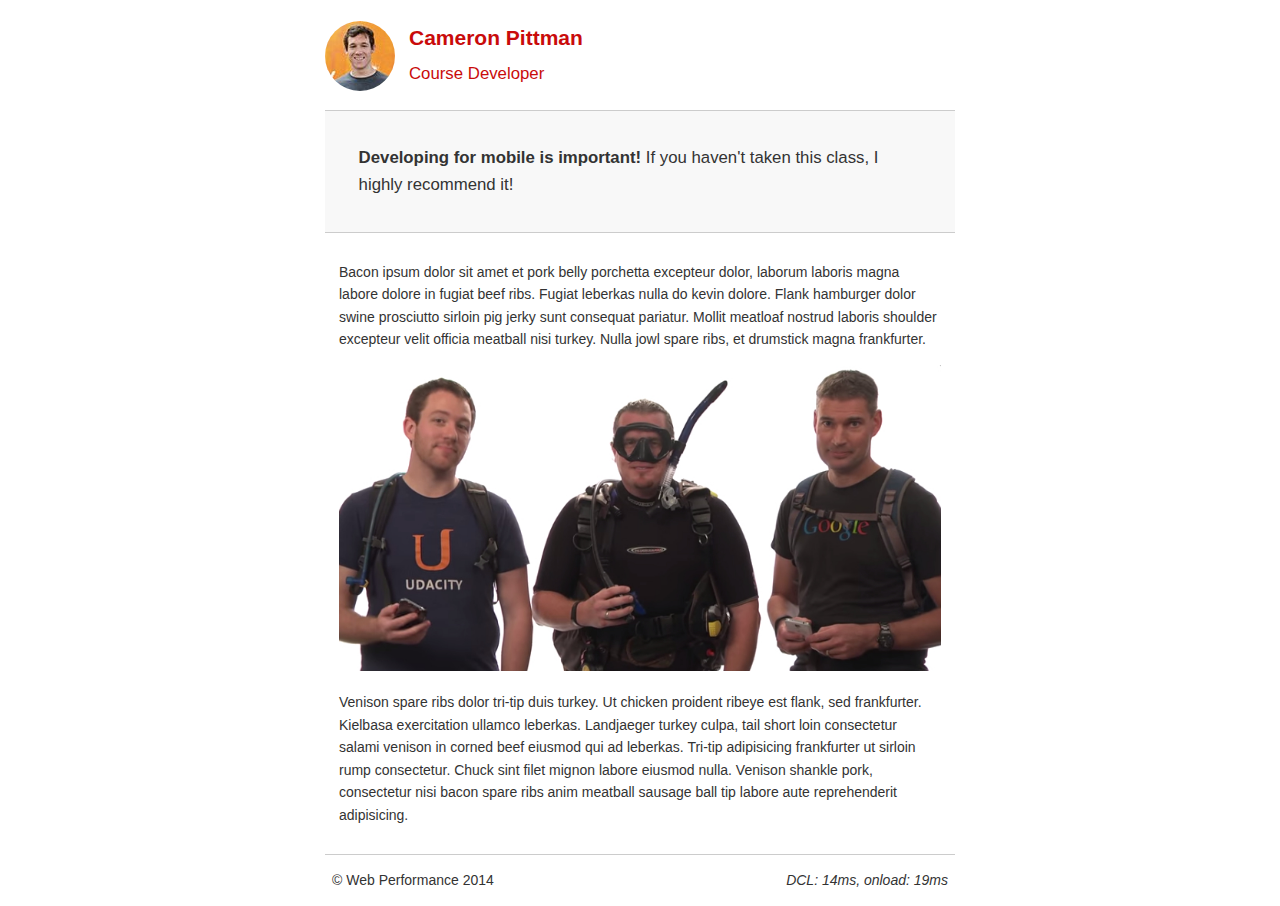
<file: project-mobile.html>
<!DOCTYPE html>
<html lang="en">
  <head>
    <meta charset="utf-8">
    <meta name="viewport" content="width=device-width, initial-scale=1">
    <meta name="description" content=" FILL ME IN ">
    <meta name="author" content=" FILL ME IN ">
    <title>Cameron Pitman: Portfolio</title>

    <!-- Hmm, what is the impact of web fonts on speed? Measure it... -->
    <!-- <link href="//fonts.googleapis.com/css?family=Open+Sans:400,700" rel="stylesheet"> -->

    <link href="css/style.css" rel="stylesheet">
    <link href="css/print.css" rel="stylesheet">

    <script>
      (function(w,g){w['GoogleAnalyticsObject']=g;
      w[g]=w[g]||function(){(w[g].q=w[g].q||[]).push(arguments)};w[g].l=1*new Date();})(window,'ga');
      // TODO: replace with your Google Analytics profile ID.
      ga('create', 'UA-XXXX-Y');
      ga('send', 'pageview');
    </script>
    <script src="http://www.google-analytics.com/analytics.js"></script>
    <script async src="js/perfmatters.js"></script>
  </head>

  <body>
    <header>
      <a href="/"><img src="img/profilepic.jpg"></a>
      <p>Cameron Pittman<br><span>Course Developer</span></p>
    </header>

    <div class="container">
      <div class="hero">
        <strong>Developing for mobile is important!</strong> If you haven't taken this class, I highly recommend it!
      </div>

      <div class="content">
        
        <p>Bacon ipsum dolor sit amet et pork belly porchetta excepteur dolor, laborum laboris magna labore dolore in fugiat beef ribs. Fugiat leberkas nulla do kevin dolore. Flank hamburger dolor swine prosciutto sirloin pig jerky sunt consequat pariatur. Mollit meatloaf nostrud laboris shoulder excepteur velit officia meatball nisi turkey. Nulla jowl spare ribs, et drumstick magna frankfurter.</p>

        <img src="img/mobilewebdev.jpg">

        <p>Venison spare ribs dolor tri-tip duis turkey. Ut chicken proident ribeye est flank, sed frankfurter. Kielbasa exercitation ullamco leberkas. Landjaeger turkey culpa, tail short loin consectetur salami venison in corned beef eiusmod qui ad leberkas. Tri-tip adipisicing frankfurter ut sirloin rump consectetur. Chuck sint filet mignon labore eiusmod nulla. Venison shankle pork, consectetur nisi bacon spare ribs anim meatball sausage ball tip labore aute reprehenderit adipisicing.</p>

    </div>

    <footer>
      <p>&copy; Web Performance 2014 <span id="crp-stats"></span></p>
    </footer>
  </body>
</html>
</file>
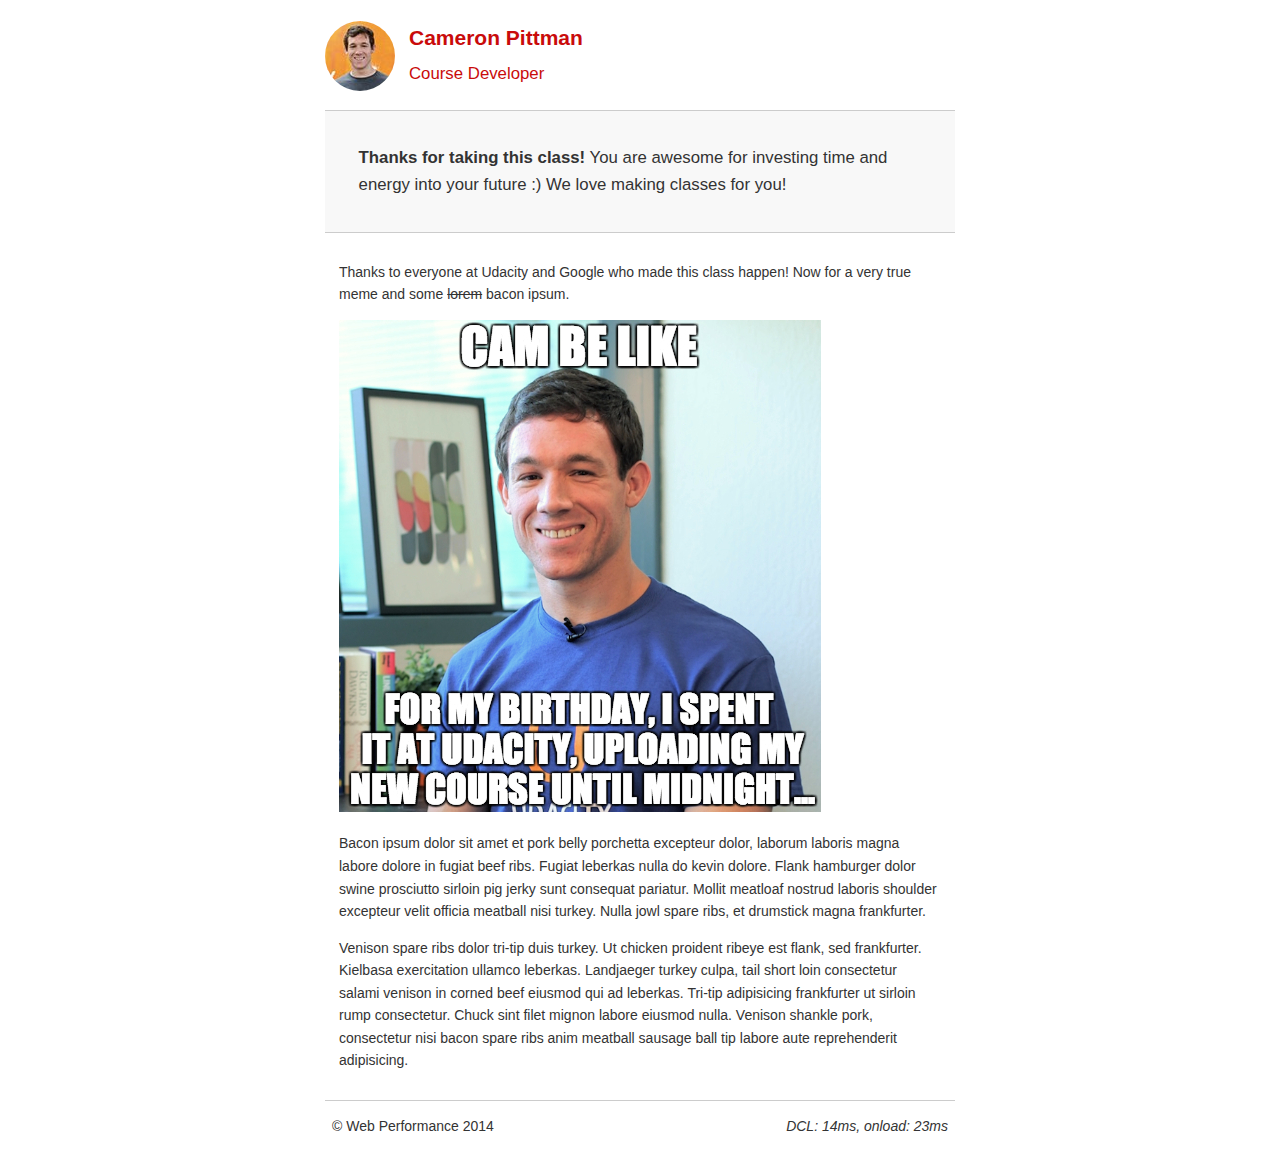
<file: project-webperf.html>
<!DOCTYPE html>
<html lang="en">
  <head>
    <meta charset="utf-8">
    <meta name="viewport" content="width=device-width, initial-scale=1">
    <meta name="description" content=" FILL ME IN ">
    <meta name="author" content=" FILL ME IN ">
    <title>Cameron Pitman: Portfolio</title>

    <!-- Hmm, what is the impact of web fonts on speed? Measure it... -->
    <!-- <link href="//fonts.googleapis.com/css?family=Open+Sans:400,700" rel="stylesheet"> -->

    <link href="css/style.css" rel="stylesheet">
    <link href="css/print.css" rel="stylesheet">

    <script>
      (function(w,g){w['GoogleAnalyticsObject']=g;
      w[g]=w[g]||function(){(w[g].q=w[g].q||[]).push(arguments)};w[g].l=1*new Date();})(window,'ga');
      // TODO: replace with your Google Analytics profile ID.
      ga('create', 'UA-XXXX-Y');
      ga('send', 'pageview');
    </script>
    <script src="http://www.google-analytics.com/analytics.js"></script>
    <script async src="js/perfmatters.js"></script>
  </head>

  <body>
    <header>
      <a href="/"><img src="img/profilepic.jpg"></a>
      <p>Cameron Pittman<br><span>Course Developer</span></p>
    </header>

    <div class="container">
      <div class="hero">
        <strong>Thanks for taking this class!</strong> You are awesome for investing time and energy into your future :) We love making classes for you!
      </div>

      <div class="content">
        
        <p>Thanks to everyone at Udacity and Google who made this class happen! Now for a very true meme and some <strike>lorem</strike> bacon ipsum.</p>

        <img src="img/cam_be_like.jpg">

        <p>Bacon ipsum dolor sit amet et pork belly porchetta excepteur dolor, laborum laboris magna labore dolore in fugiat beef ribs. Fugiat leberkas nulla do kevin dolore. Flank hamburger dolor swine prosciutto sirloin pig jerky sunt consequat pariatur. Mollit meatloaf nostrud laboris shoulder excepteur velit officia meatball nisi turkey. Nulla jowl spare ribs, et drumstick magna frankfurter.</p>

        <p>Venison spare ribs dolor tri-tip duis turkey. Ut chicken proident ribeye est flank, sed frankfurter. Kielbasa exercitation ullamco leberkas. Landjaeger turkey culpa, tail short loin consectetur salami venison in corned beef eiusmod qui ad leberkas. Tri-tip adipisicing frankfurter ut sirloin rump consectetur. Chuck sint filet mignon labore eiusmod nulla. Venison shankle pork, consectetur nisi bacon spare ribs anim meatball sausage ball tip labore aute reprehenderit adipisicing.</p>

    </div>

    <footer>
      <p>&copy; Web Performance 2014 <span id="crp-stats"></span></p>
    </footer>
  </body>
</html>
</file>
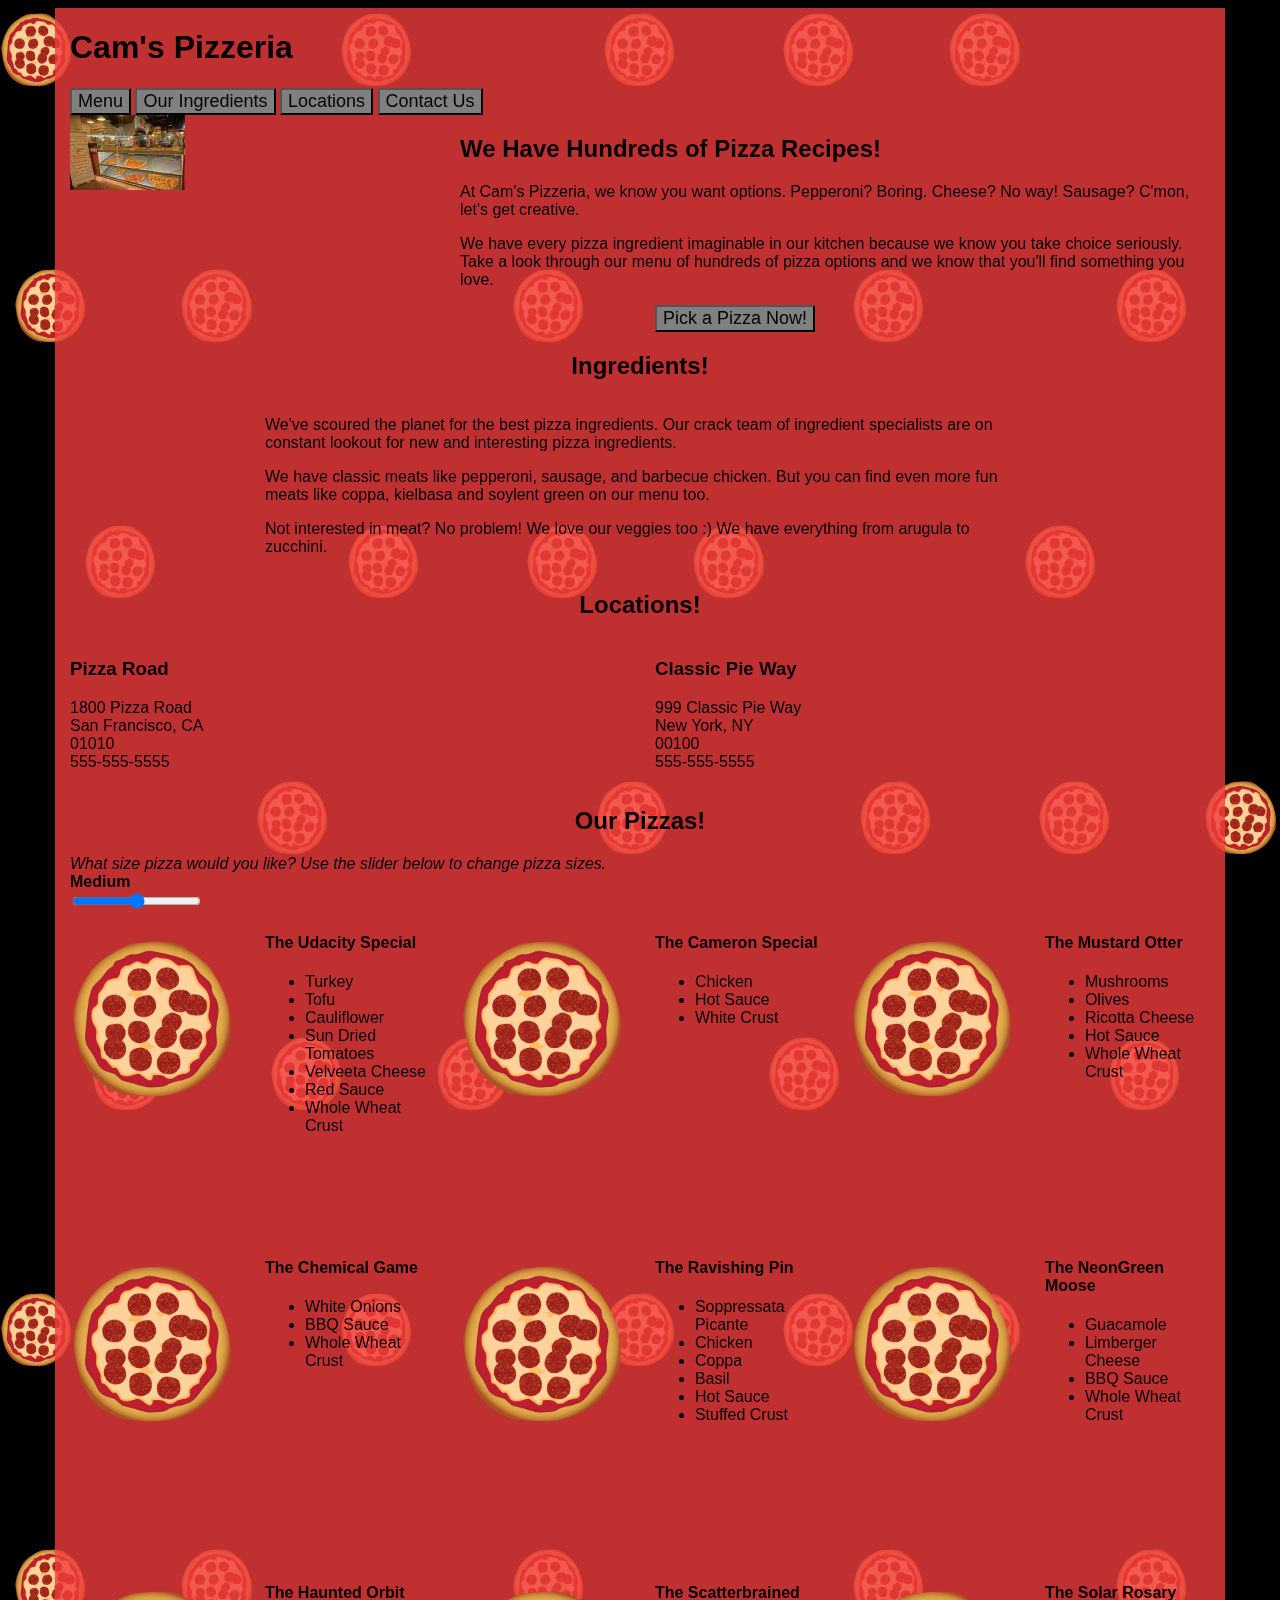
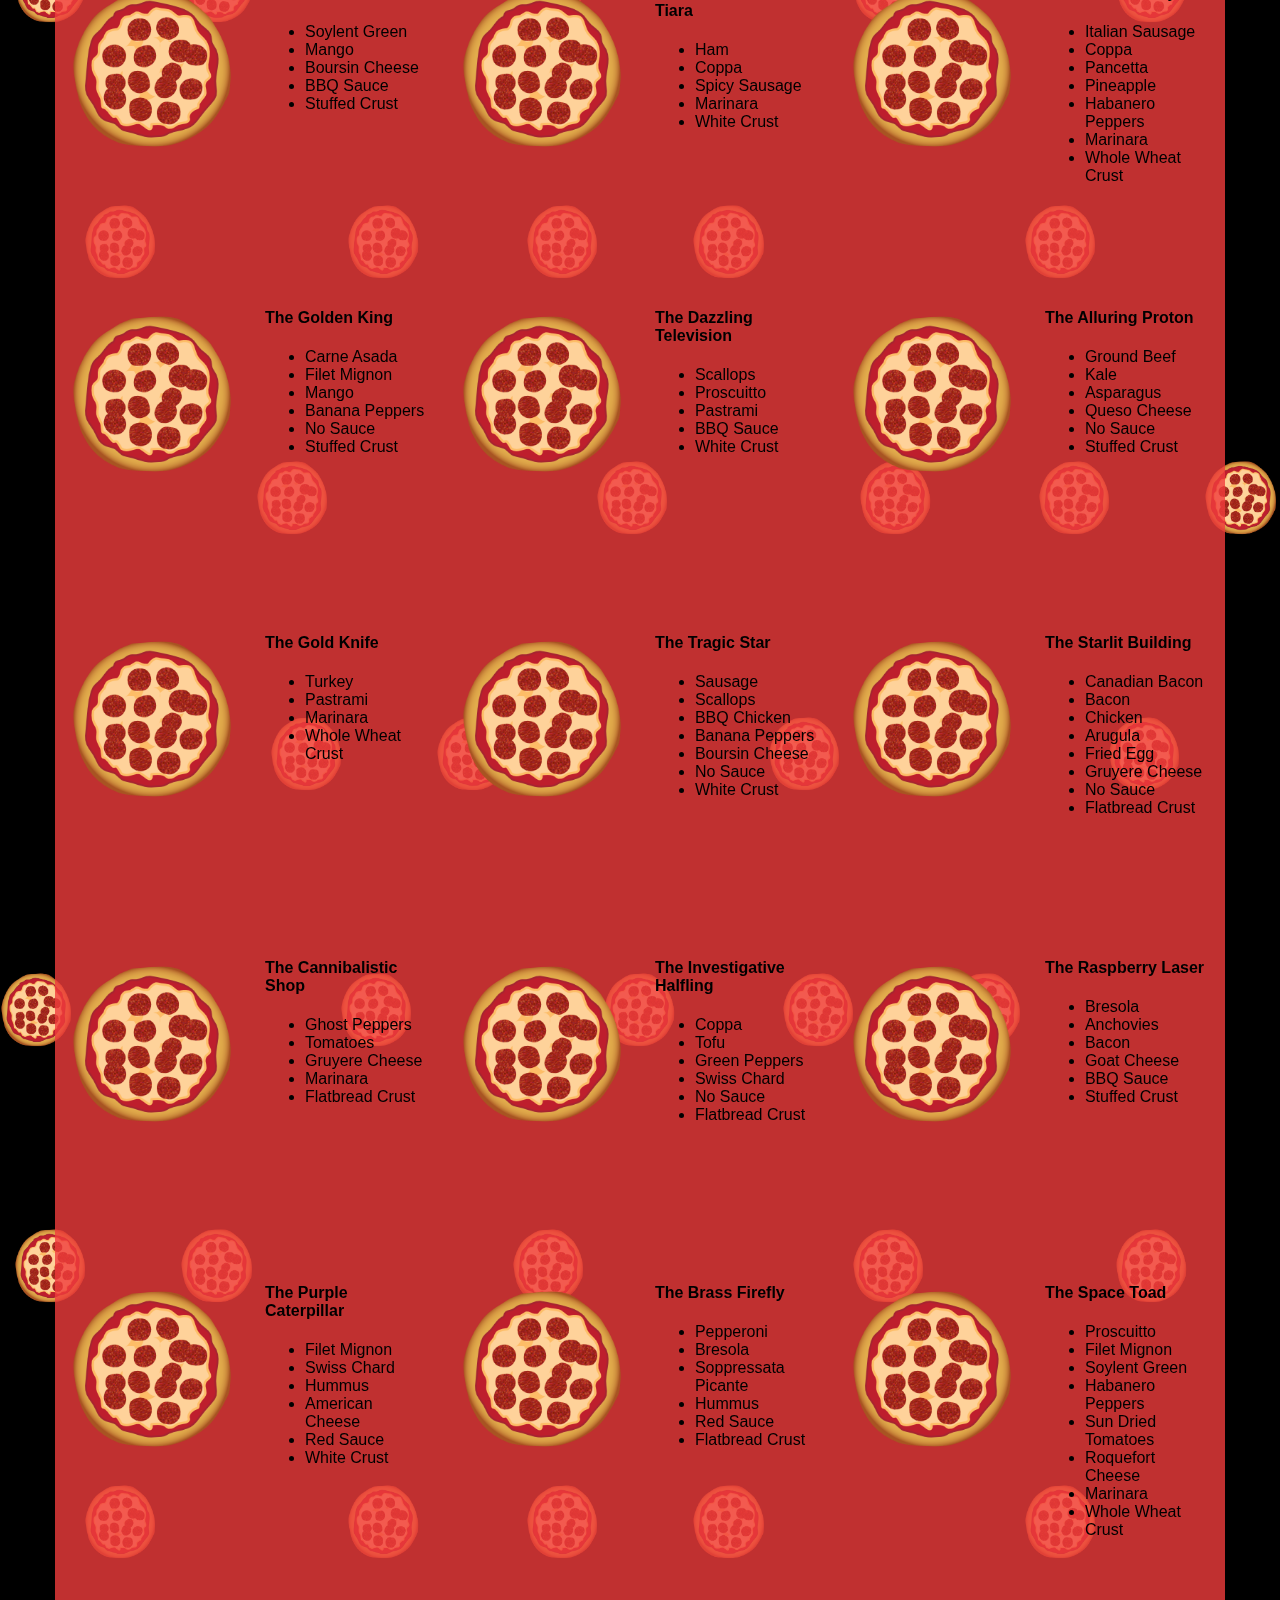
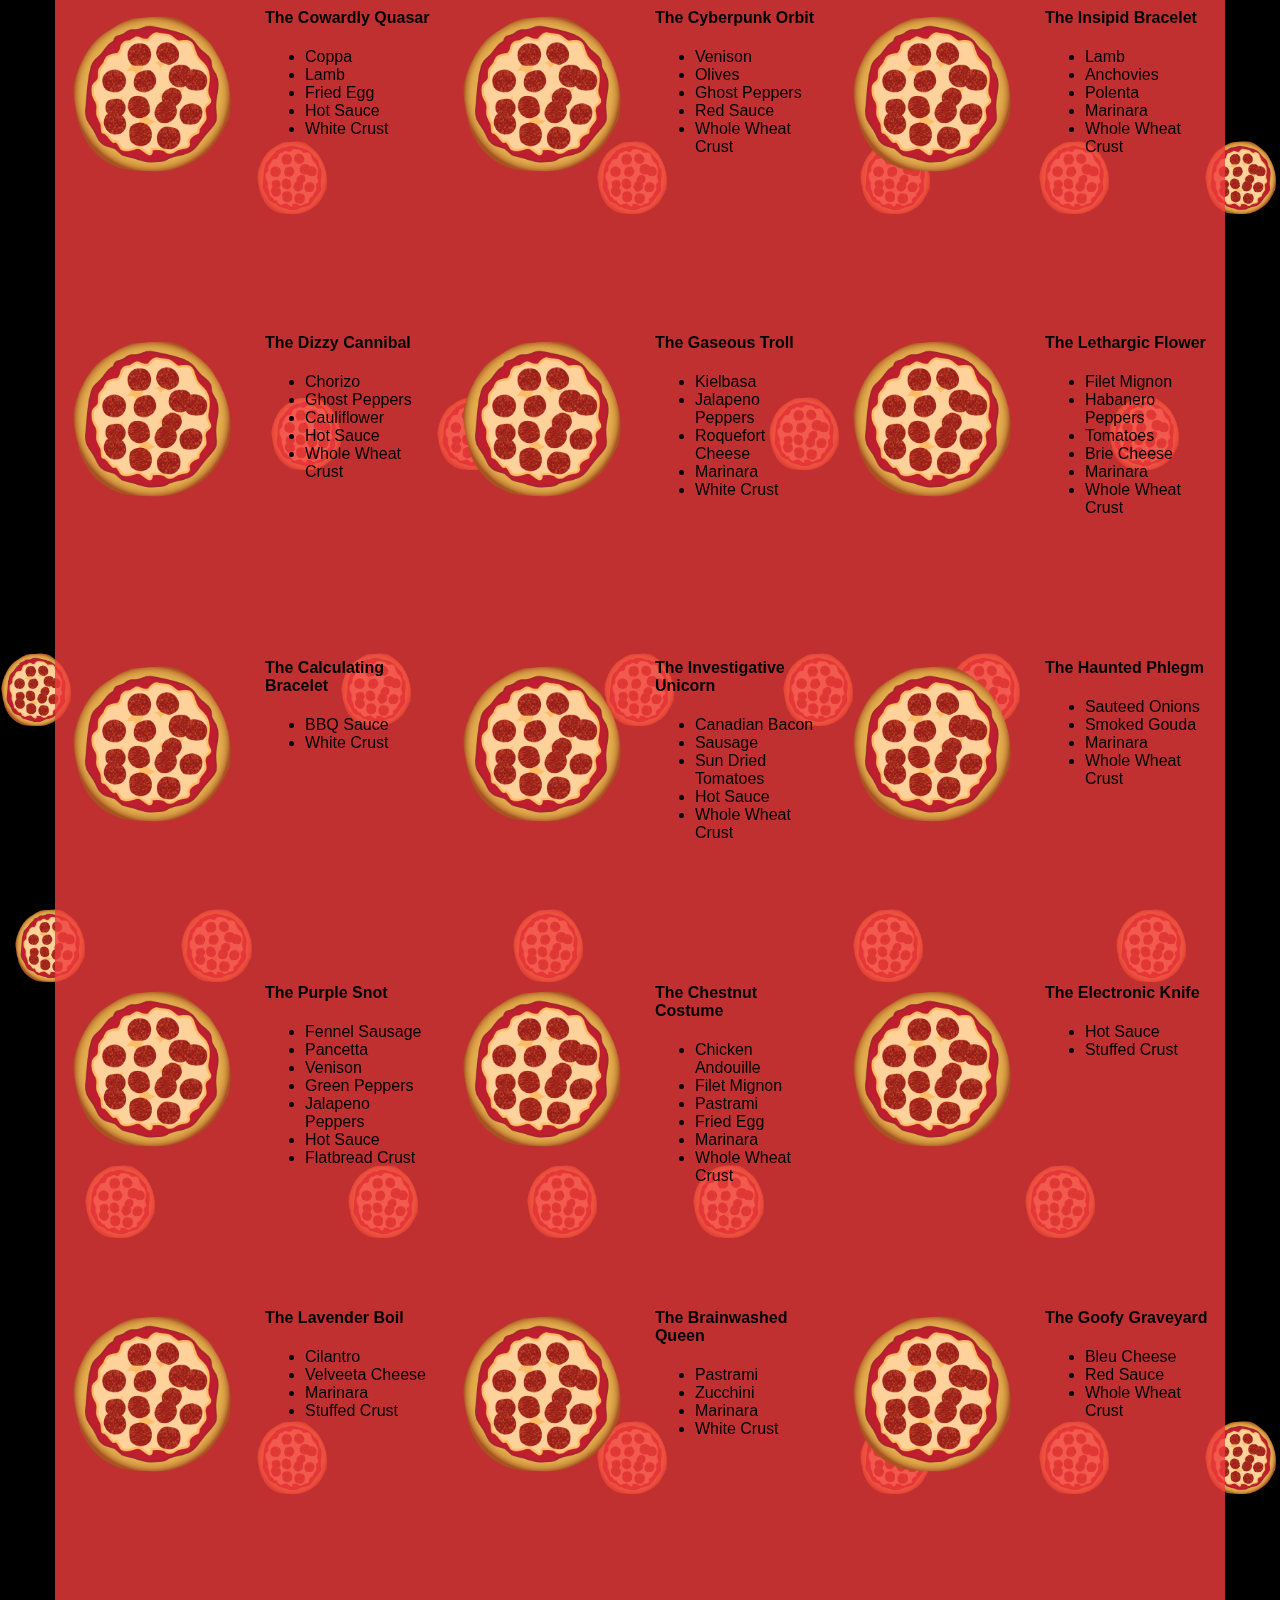
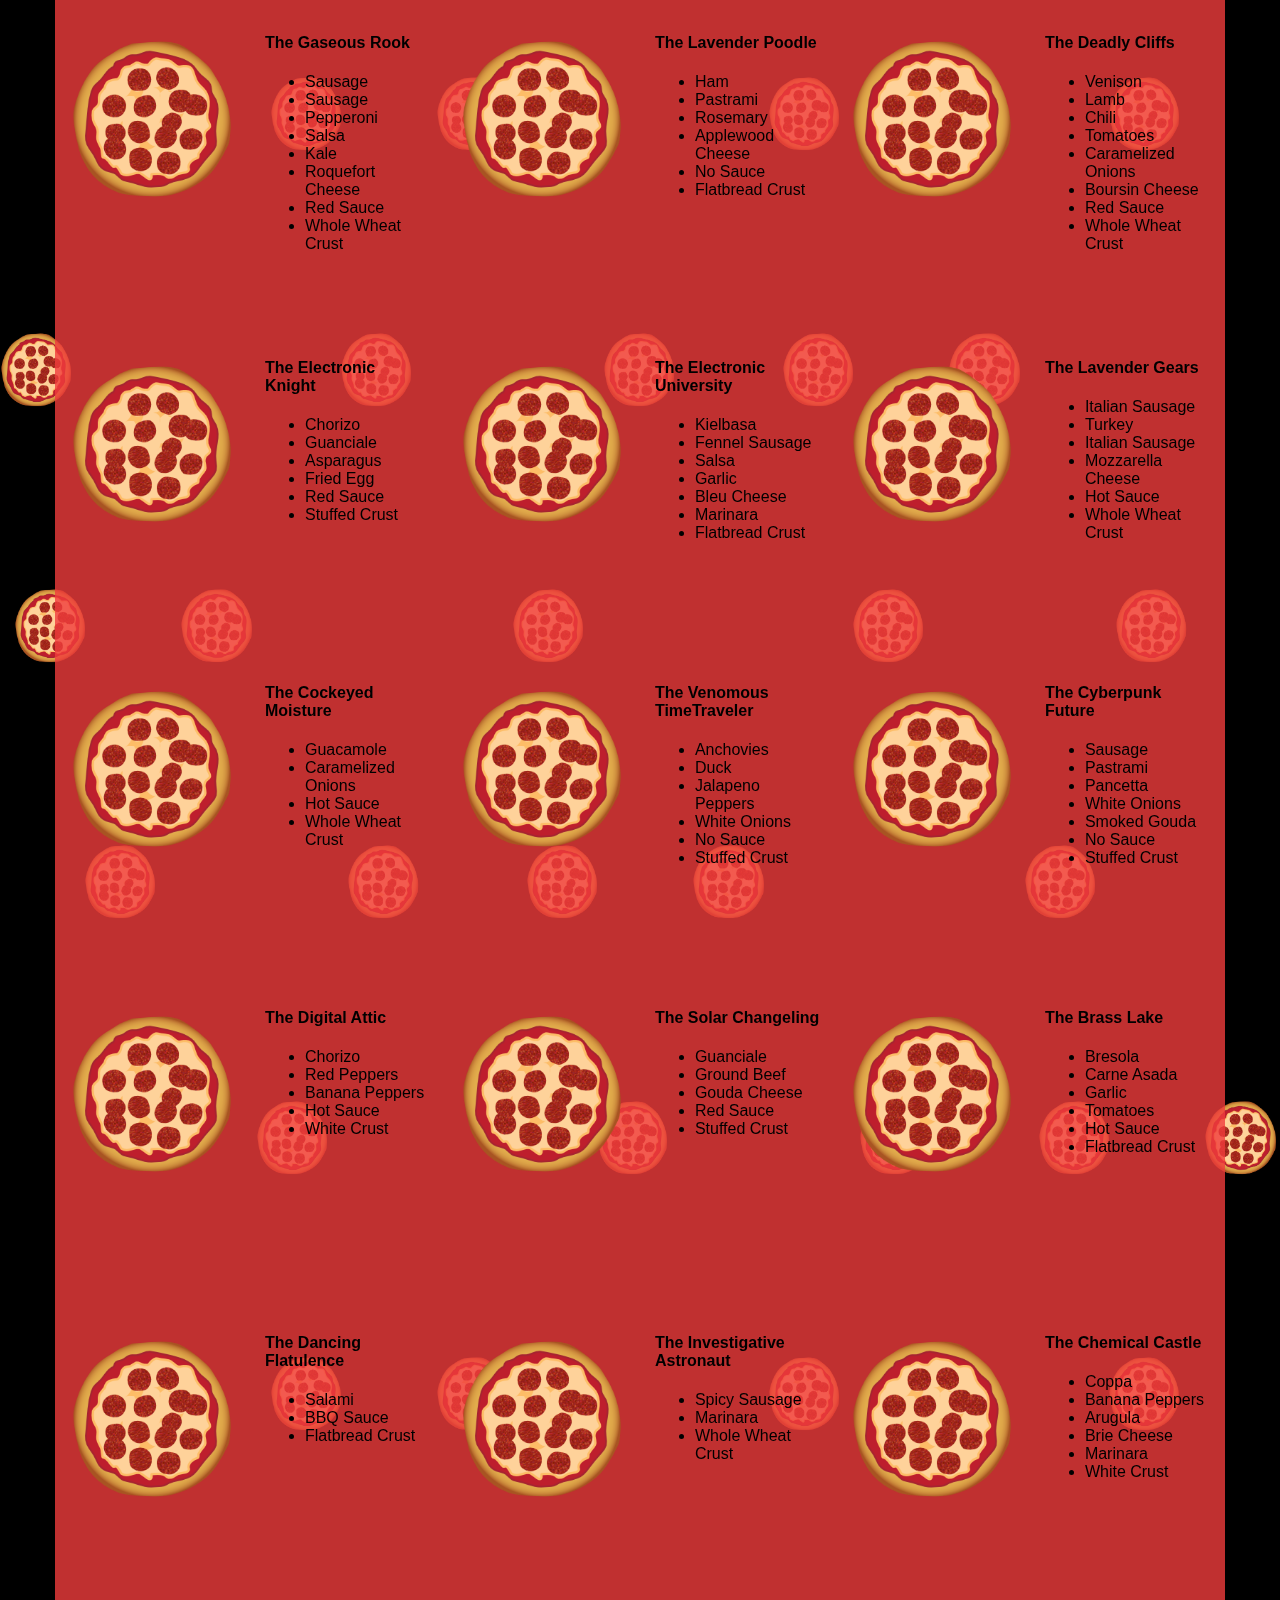
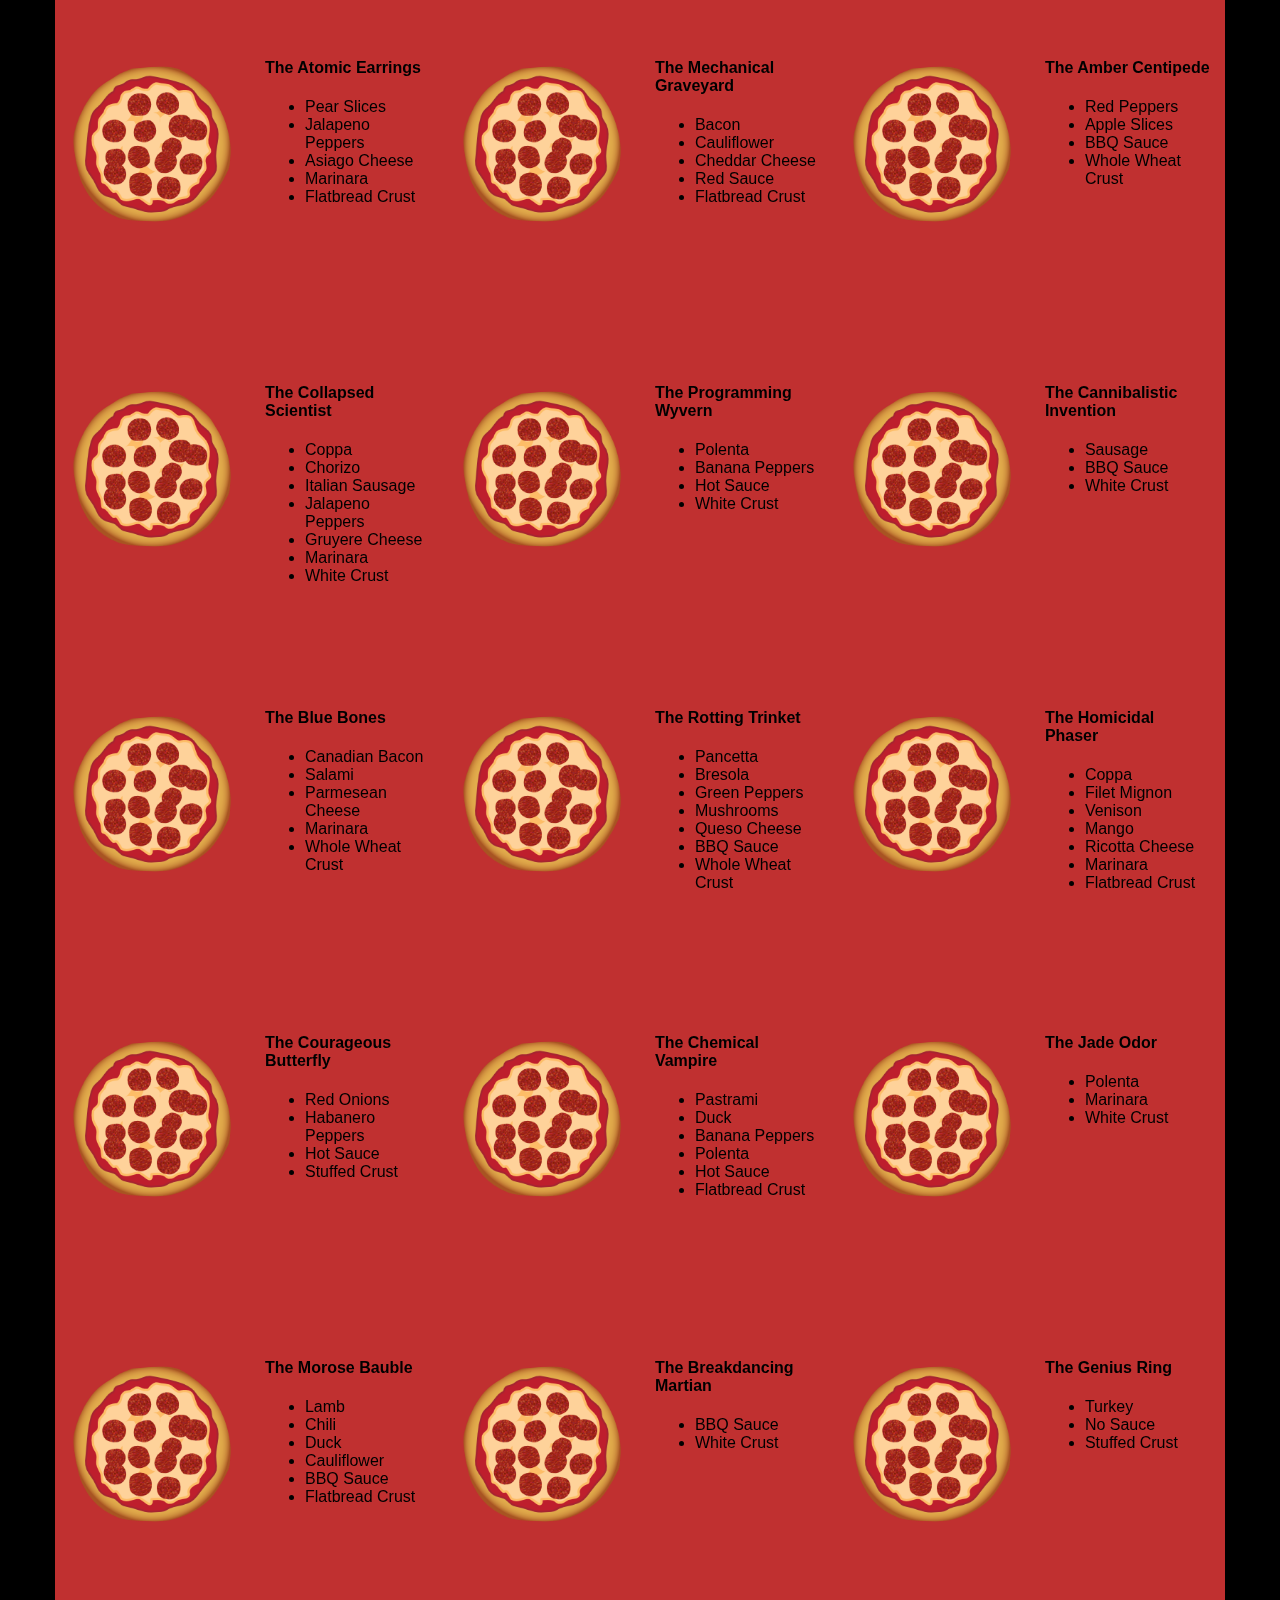
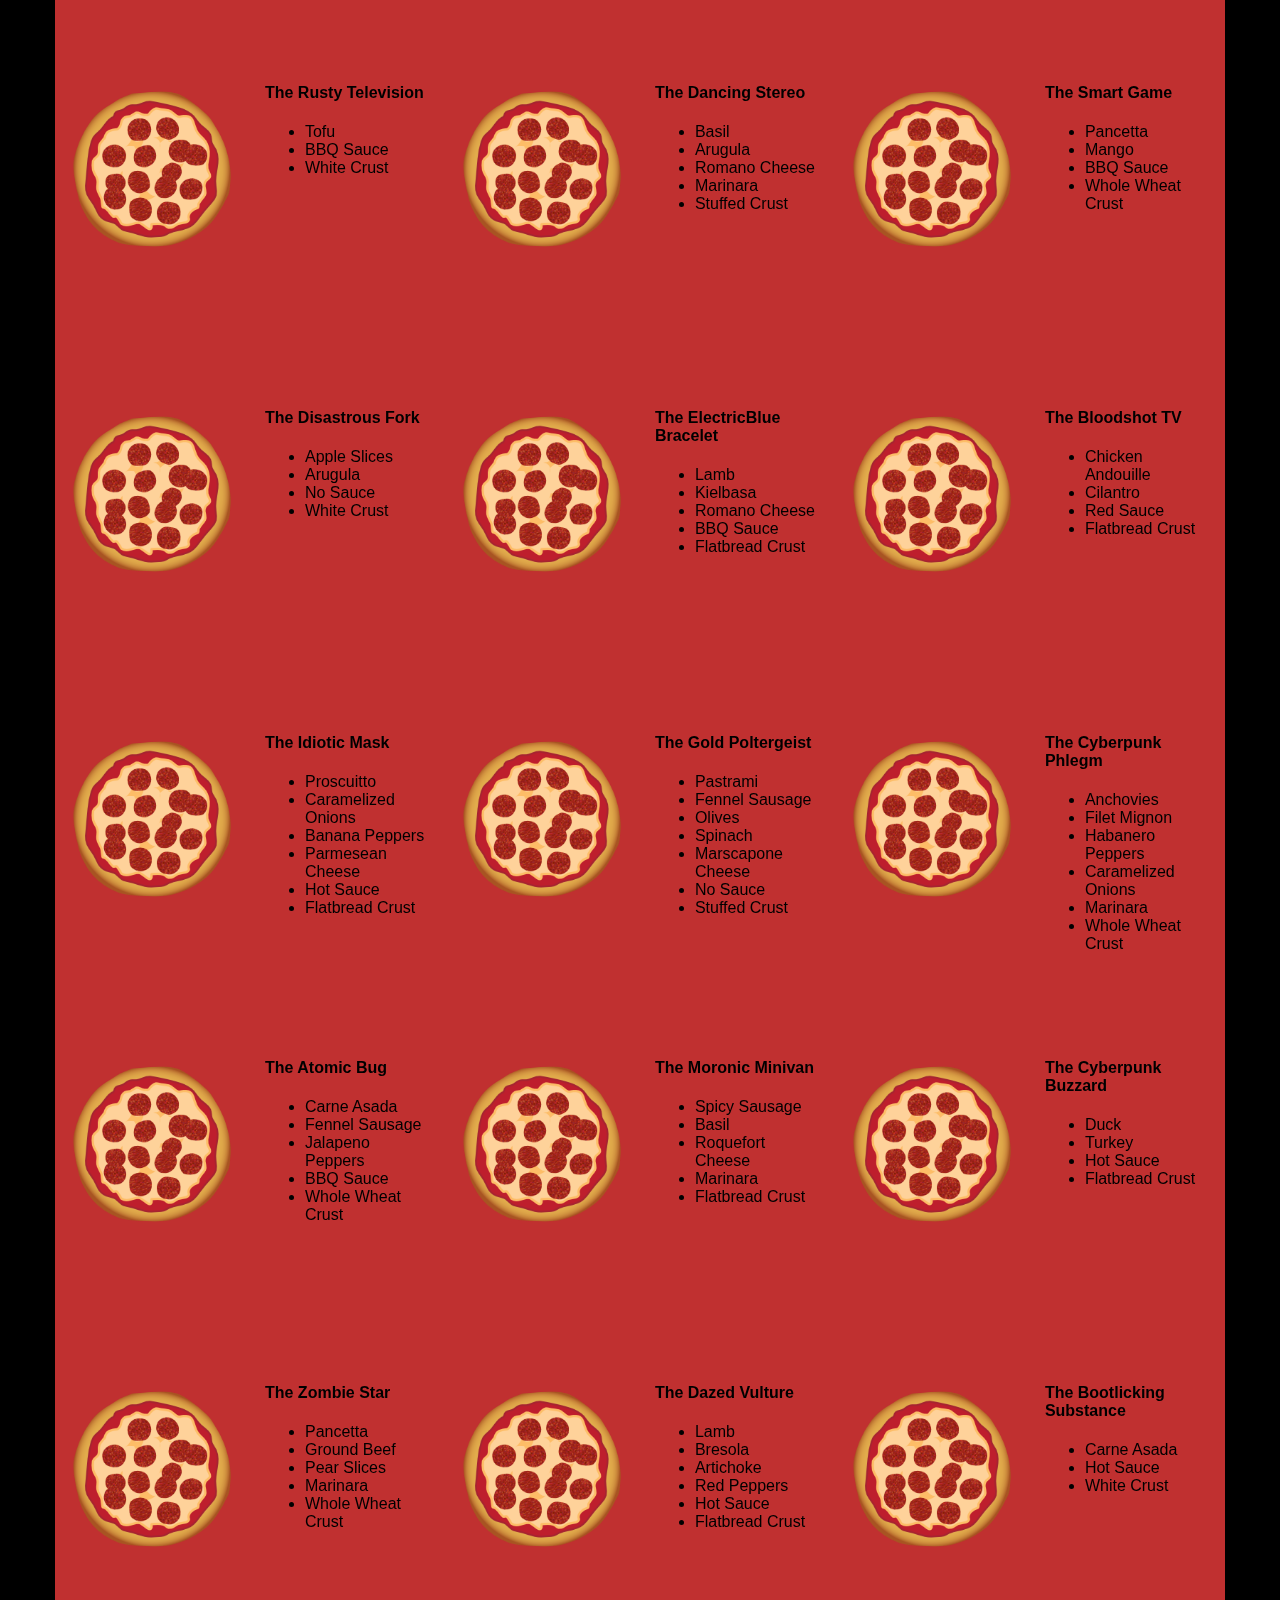
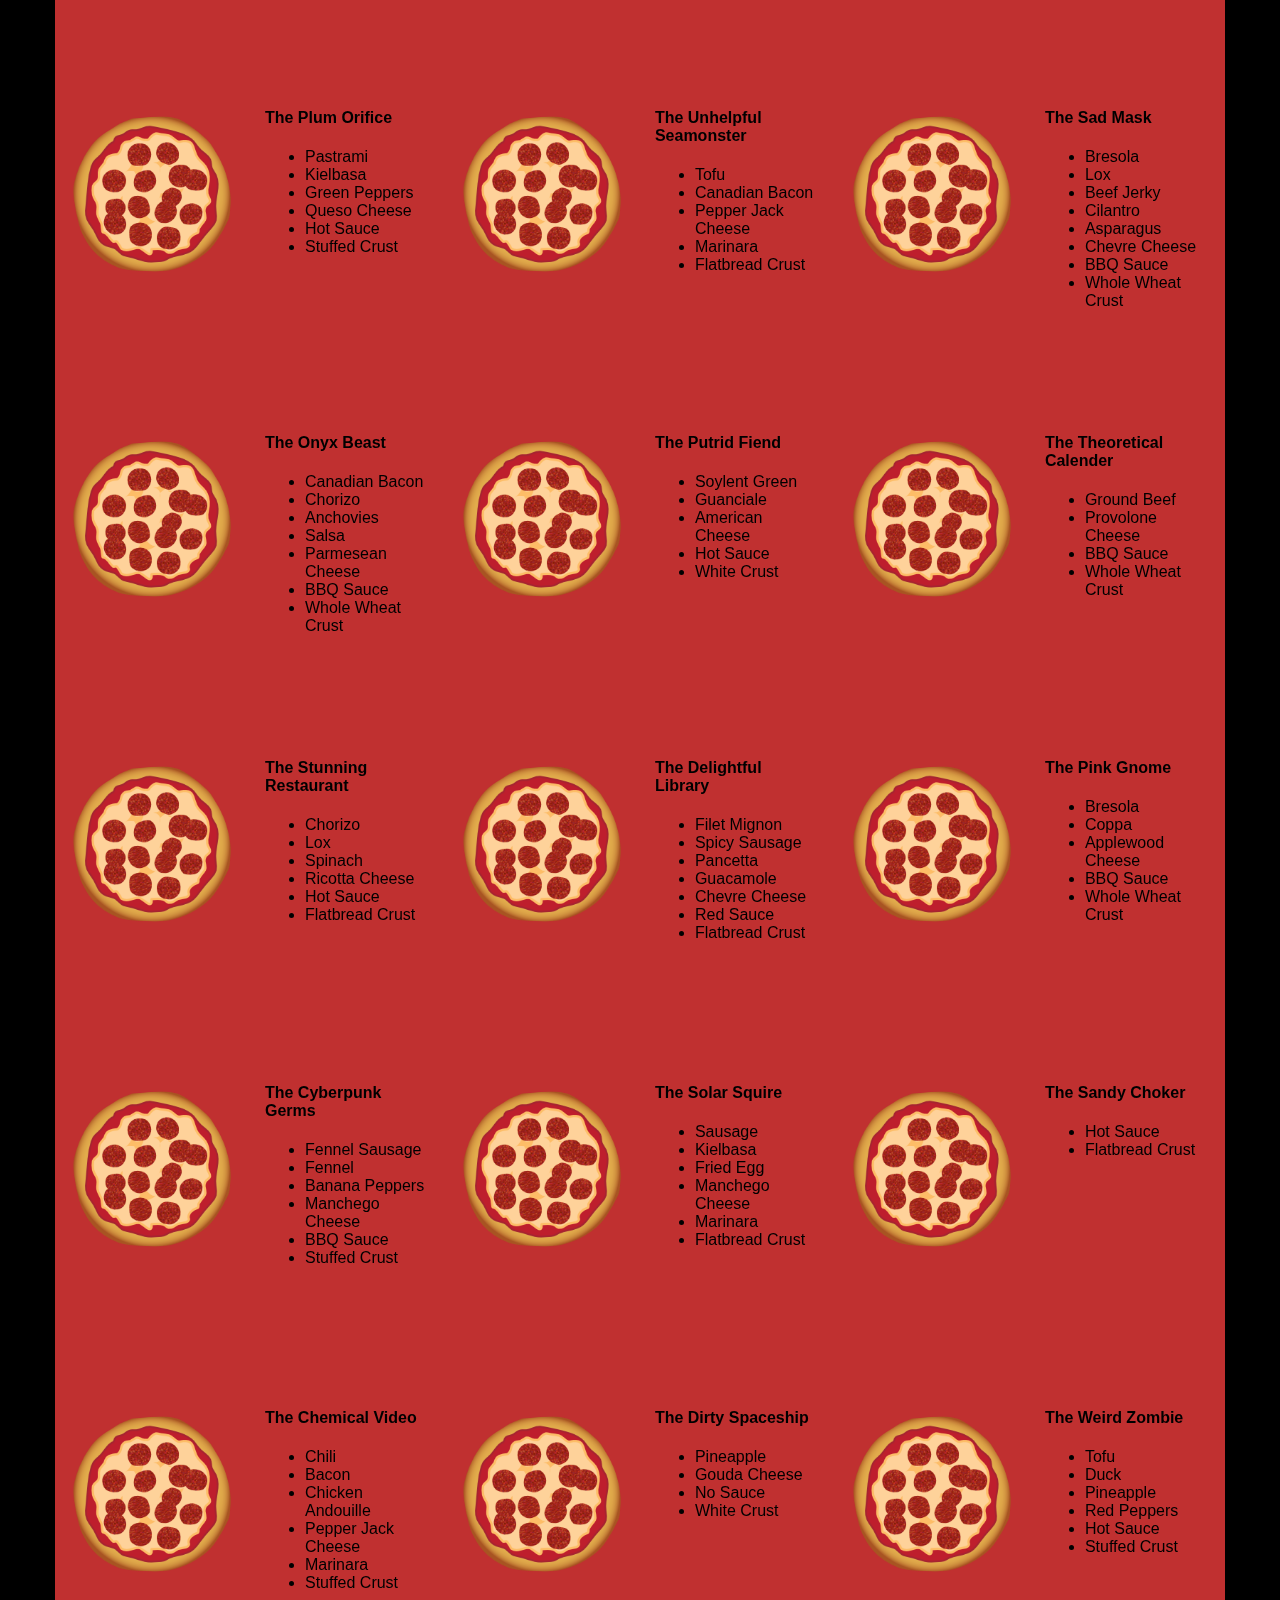
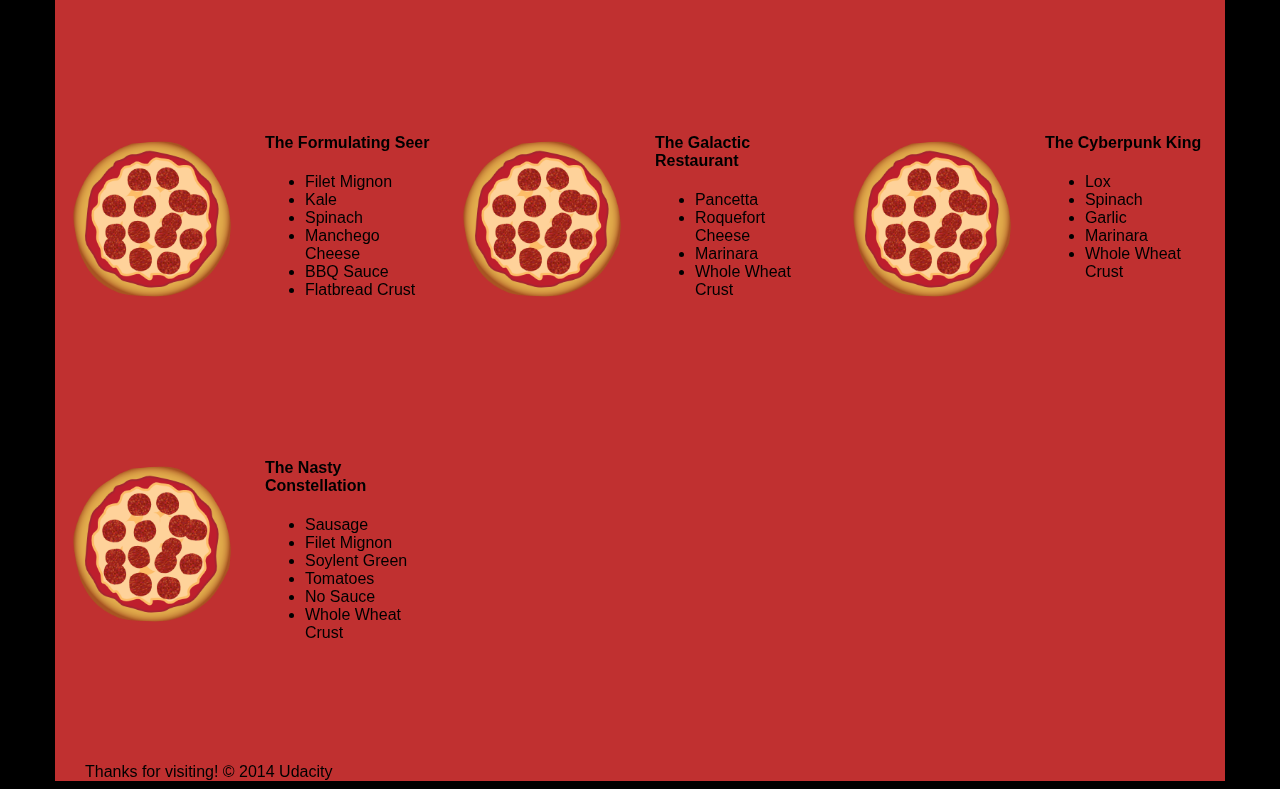
<file: views/pizza.html>
<!DOCTYPE HTML>
<html>
<head>  
  <link rel="stylesheet" href="css/style.css">
  <link rel="stylesheet" href="css/bootstrap-grid.css">
</head>

<body>
  <div class="container">
    <div id="header" class="row">
      <div class="col-md-6">
        <div class="row">
          <div class="col-md-12">
            <h1>Cam's Pizzeria</h1>
            <div class="row">
              <div id="menu" class="col-md-12">
                <form action="#randomPizzas">
                  <input type="submit" value="Menu">
                </form>
                <form action="#ingredients">
                  <input type="submit" value="Our Ingredients">
                </form>
                <form action="#locations">
                  <input type="submit" value="Locations">
                </form>
                <form action="#" onsubmit="alert('Thanks for clicking! This button doesn\'t do anything because this is a fake pizzeria :\)')">
                  <input type="submit" value="Contact Us">
                </form>
              </div>
            </div>
          </div>
        </div>
      </div>
      <div id="movingPizzas1" class="col-md-6">
      </div>
    </div>
    <div id="callToAction" class="row">
      <div class="col-md-4">
        <img src="images/pizzeria.jpg" class="img-responsive"> <!-- Image credit to: http://commons.wikimedia.org/wiki/File:HK_TST_night_%E5%98%89%E8%98%AD%E9%81%93_Granville_Road_restaurant_Paisano's_Pizzeria_pizza_Dec-2013.JPG -->
      </div>
      <div class="col-md-8">
        <div class="row">
          <div class="col-md-12">
            <h2>We Have Hundreds of Pizza Recipes!</h2>            
            <p>At Cam's Pizzeria, we know you want options. Pepperoni? Boring. Cheese? No way! Sausage? C'mon, let's get creative.</p>

            <p>We have every pizza ingredient imaginable in our kitchen because we know you take choice seriously. Take a look through our menu of hundreds of pizza options and we know that you'll find something you love.</p>
          </div>
        </div>
        <div class="row">
          <div class="col-md-6 col-md-push-3">
            <form action="#randomPizzas">
              <input type="submit" value="Pick a Pizza Now!">
            </form>
          </div>
        </div>
      </div>
    </div>
    <div id="ingredients" class="row">
      <div class="col-md-8 col-md-push-2">
        <div class="row">
          <div class="col-md-12 centered">
            <h2>Ingredients!</h2>
          </div>
        </div>
        <div class="row">
          <div class="col-md-12">
            <p>We've scoured the planet for the best pizza ingredients. Our crack team of ingredient specialists are on constant lookout for new and interesting pizza ingredients.</p>

            <p>We have classic meats like pepperoni, sausage, and barbecue chicken. But you can find even more fun meats like coppa, kielbasa and soylent green on our menu too.</p>

            <p>Not interested in meat? No problem! We love our veggies too :) We have everything from arugula to zucchini.</p>
          </div>
        </div>
      </div>
    </div>
    <div id="locations" class="row">
      <div class="col-md-12">
        <h2 style="text-align: center">Locations!</h2>
        <div class="row">
          <div class="col-md-6">
            <h3>Pizza Road</h3>
            <p>1800 Pizza Road<br>San Francisco, CA<br>01010<br>555-555-5555</p>
          </div>
          <div class="col-md-6">
            <h3>Classic Pie Way</h3>
            <p>999 Classic Pie Way<br>New York, NY<br>00100<br>555-555-5555</p>
          </div>
        </div>
      </div>
    </div>
    <div id="pizzaGenerator" class="row">
      <div class="col-md-12">
        <h2 style="text-align: center">Our Pizzas!</h2>
        <div class="row">
          <div class="col-md-12">
            <em>What size pizza would you like? Use the slider below to change pizza sizes.</em>
          </div>
          <div id="pizzaSize" class="col-md-6">Medium</div>
          <div class="col-md-12">
            <input id="sizeSlider" type="range" min="1" max="3" value="2" step="1" onchange="resizePizzas(this.value)"></input>
          </div>
        </div>
        <div id="randomPizzas" class="row">
          <div id="pizza0" class="randomPizzaContainer" style="width:33.33%;">
            <div class="col-md-6">
              <img src="images/pizza.png" class="img-responsive">
            </div>
            <div class="col-md-6">
              <h4>The Udacity Special</h4>
              <ul>
                <li>Turkey</li>
                <li>Tofu</li>
                <li>Cauliflower</li>
                <li>Sun Dried Tomatoes</li>
                <li>Velveeta Cheese</li>
                <li>Red Sauce</li>
                <li>Whole Wheat Crust</li>
              </ul>
            </div>
          </div>
          <div id="pizza1" class="randomPizzaContainer" style="width:33.33%;">
            <div class="col-md-6">
              <img src="images/pizza.png" class="img-responsive">
            </div>
            <div class="col-md-6">
              <h4>The Cameron Special</h4>
              <ul>
                <li>Chicken</li>
                <li>Hot Sauce</li>
                <li>White Crust</li>
              </ul>
            </div>
          </div>
        </div>
      </div>
    </div>
    <div id="footer" class="col-md-12">Thanks for visiting! &copy; 2014 Udacity</div>
  </div>
  <script type="text/javascript" src="js/main.js"></script>
</body>

</html>
</file>
<file: css/style.css>
html{font-size:100%;overflow-y:scroll;-webkit-tap-highlight-color:rgba(0,0,0,0);-ms-text-size-adjust:100%;-webkit-text-size-adjust:none;}
body{margin:0;font-size:14px;line-height:1.61;font-weight:400;}
body, button, input, select, textarea{font-family:'Open Sans', sans-serif;color:#333;}
a{color:#12C;}
a:visited{color:#61C;}
a:focus{outline:thin dotted;}
a:hover, a:active{color:#c00;outline:0;}
b, strong{font-weight:bold;}
pre, code{font-family:monospace, monospace;font-size:1em;}
ul, ol{margin:1em 0;padding:0 0 0 20px;}
img{border:0;max-width:100%;}
body{background:#fff;}
header, footer, .container{max-width:45em;margin:0 auto;}
header{padding:0 0.5em;color:#C90B0B;}
header img{border-radius:40px;float:left;}
header p{font-size:1.5em;font-weight:bold;padding-left:4em;}
header p span{font-size:0.8em;font-weight:normal;}
.hero{padding:2em;background-color:#f8f8f8;font-size:1.2em;border-bottom:1px solid #ccc;border-top:1px solid #ccc;}
.content{padding:1em 1em;}
.content li{list-style-type:none;font-size:1.1em;}
li img{float:left;padding-right:1em;}
li p{font-size:0.9em;font-style:italic;}
footer{padding:0 0.5em;border-top:1px solid #ccc;}
footer span{float:right;font-style:italic;}
@media only screen and (max-width:480px){body{font-size:12px;}
header p{padding-left:4.5em;}
}
</file>
<file: css/print.css>
@media print{*{background:transparent !important;color:black !important;text-shadow:none !important;filter:none !important;-ms-filter:none !important;}
a, a:visited{color:#444 !important;text-decoration:underline;}
a[href]:after{content:" (" attr(href) ")";}
tr, img{page-break-inside:avoid;}
img{max-width:100% !important;}
@page{margin:0.5cm;}
p, h2, h3{orphans:3;widows:3;}
h2, h3{page-break-after:avoid;}
}
</file>
<file: views/css/style.css>
/** {
  outline: 1px solid red !important;
}*/
* {
  -webkit-box-sizing: border-box;
  -moz-box-sizing: border-box;
  -box-sizing: border-box;
}

body {
  font-family: "Trebuchet MS", Helvetica, sans-serif;
  background: black;
}

input {
  background: grey;
  font-size: 18px;
}

form {
  display: inline-block;
}

.centered {
  text-align: center;
}

#pizzaSize {
  font-weight: 800;
}

.mover {
  position: fixed;
  width: 256px;
  z-index: -1;
}

.randomPizzaContainer {
  float: left;
  display: flex;
}

.randomPizzaContainer:after {
  content: "";
  display: table;
  clear:both;
}

 .container {
  background-color: rgba(240, 60, 60, 0.8);
}
</file>
